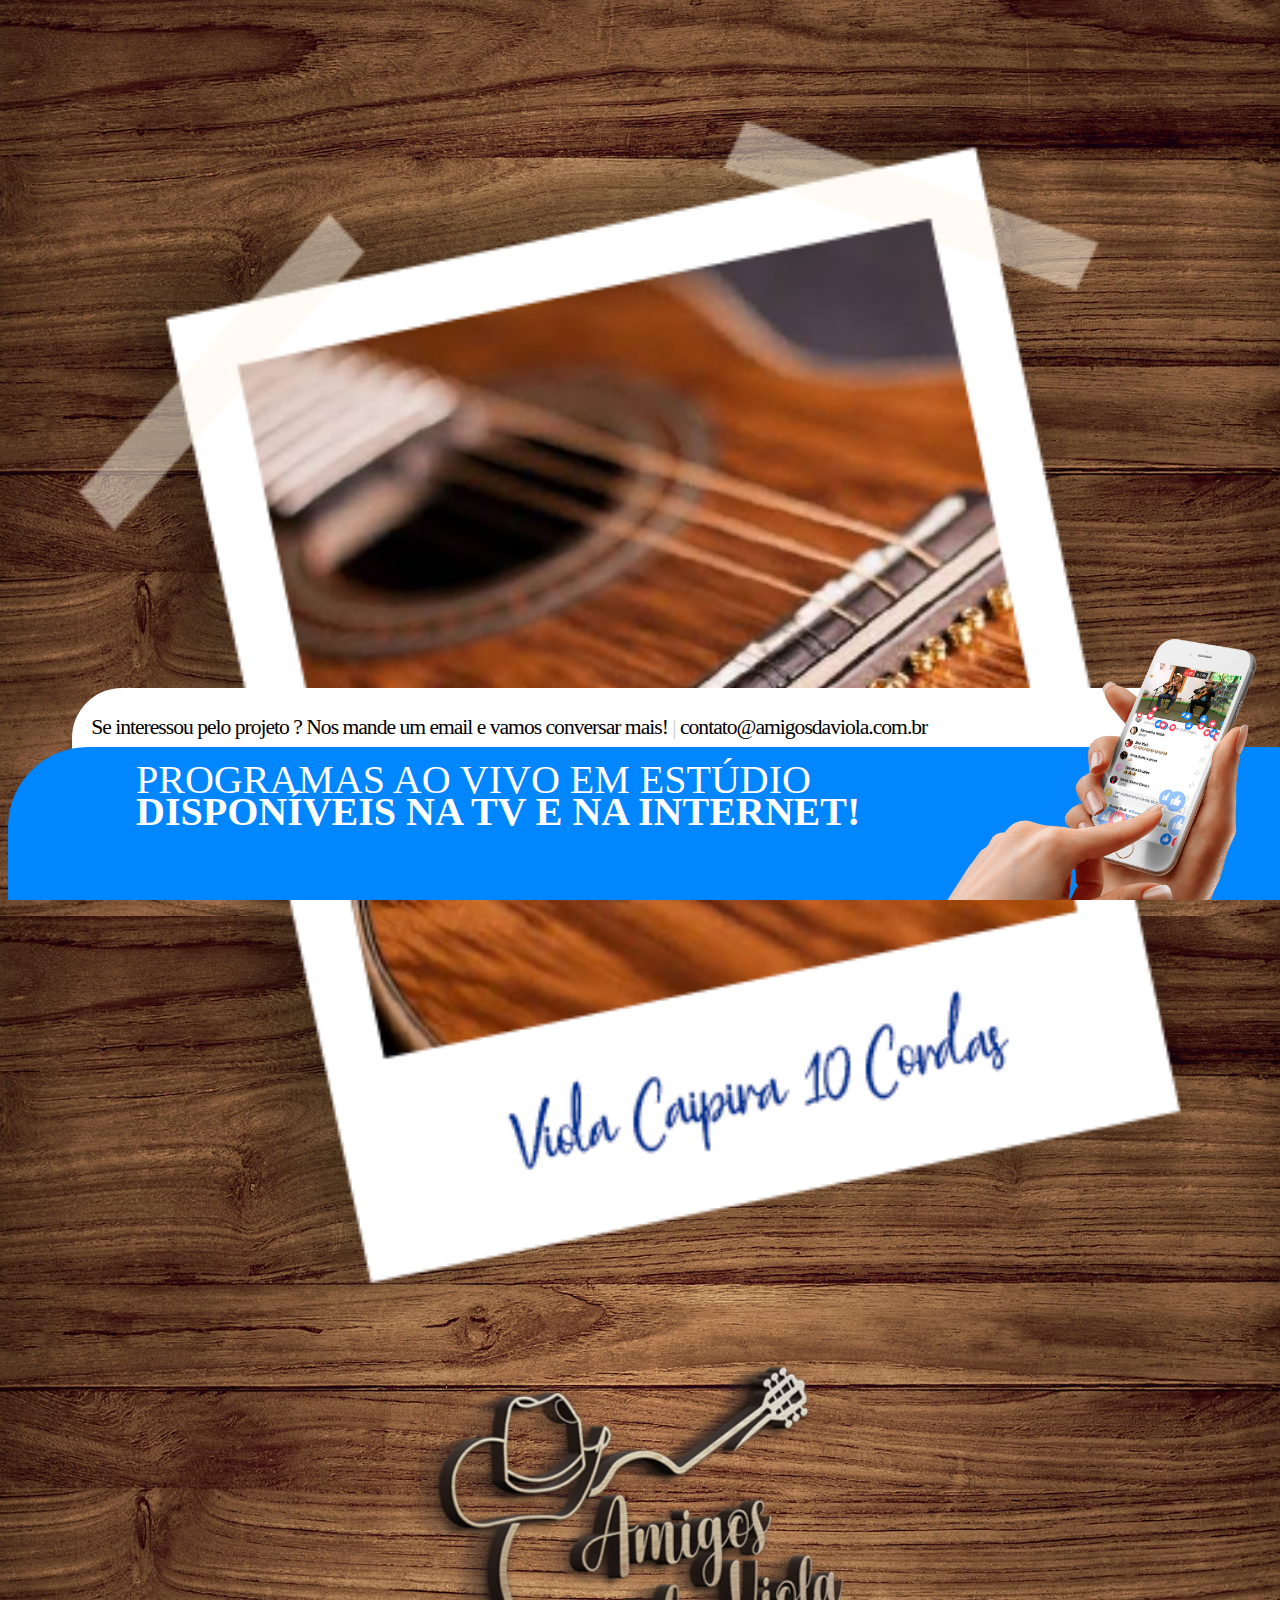
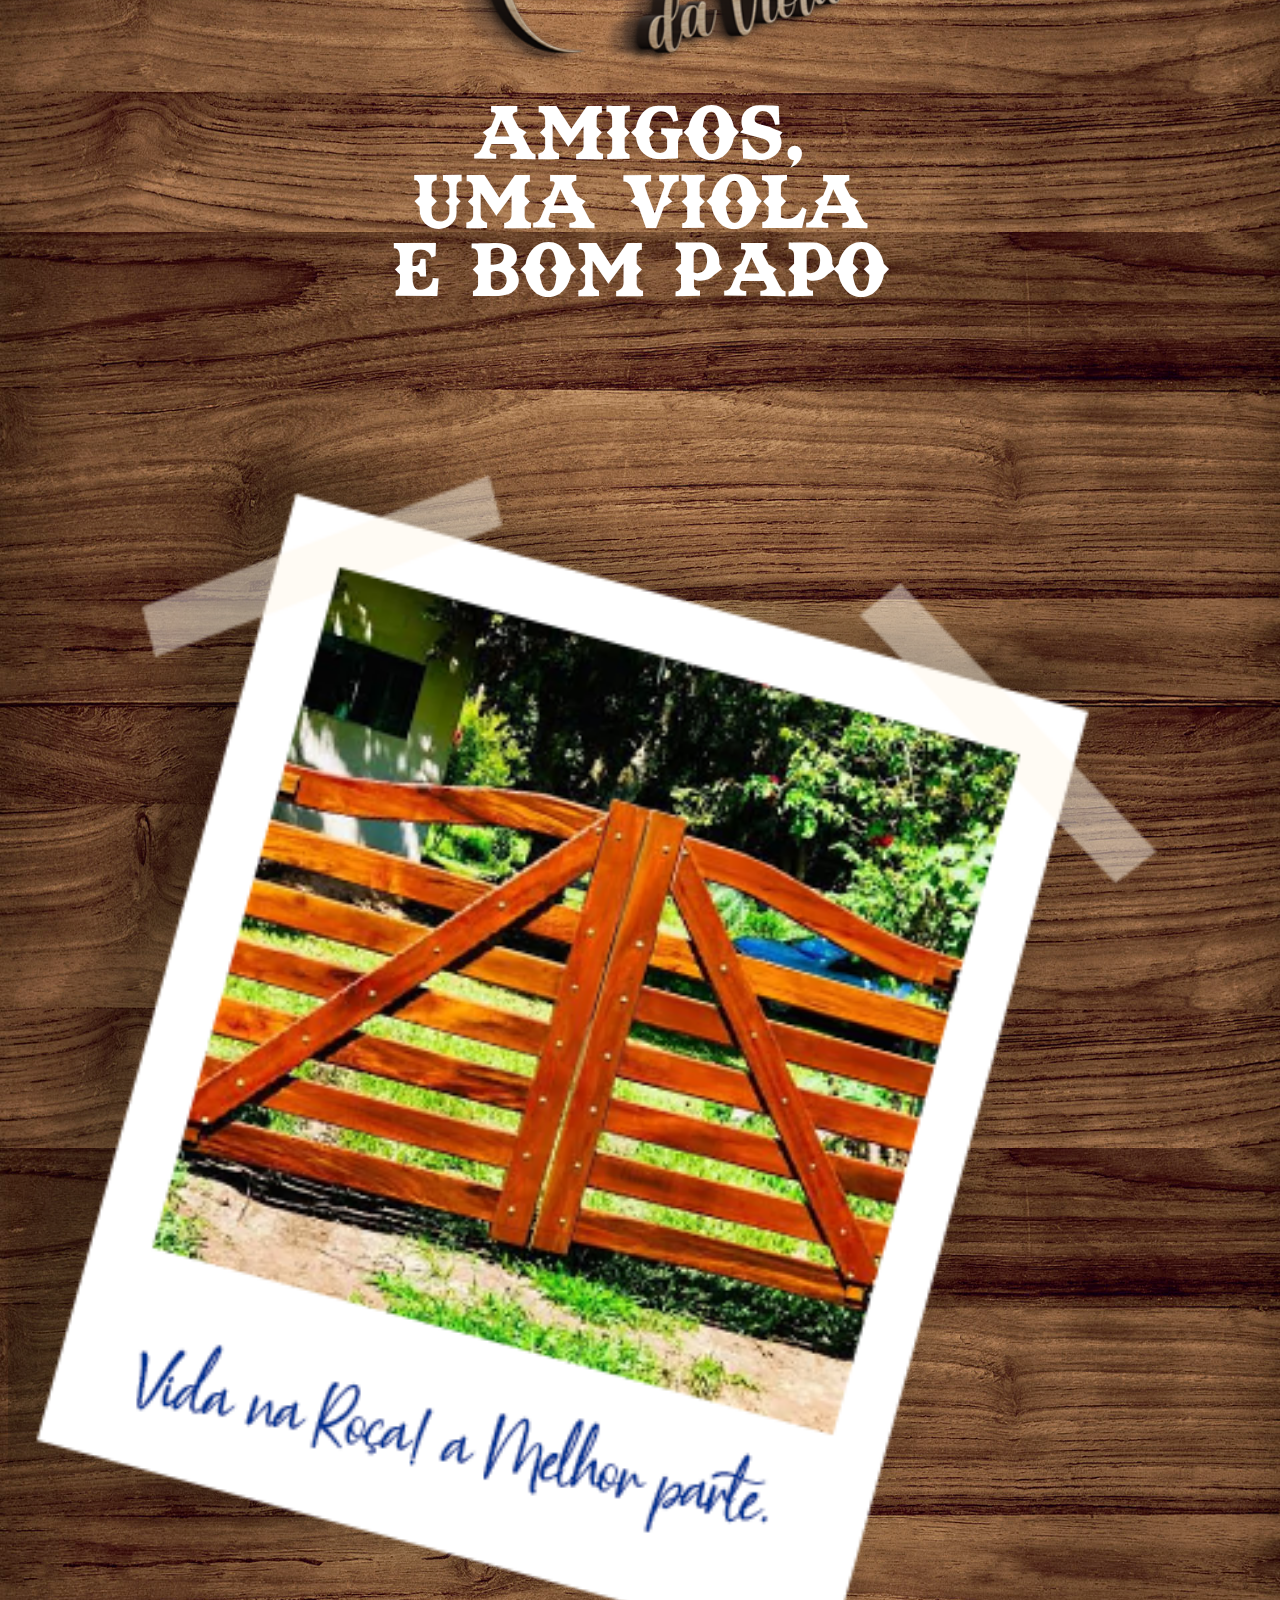
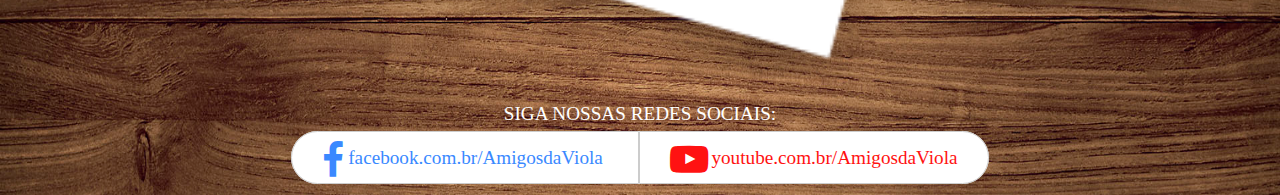
<file: index.html>
<!DOCTYPE html>
<html lang="en">
<head>
    <meta charset="UTF-8">
    <title>Document</title>
    <meta name="viewport" content="width=device-width, initial-scale=1, shrink-to-fit=no">
    <meta name="robots" content="noindex,nofollow">
    <link rel="stylesheet" href="https://stackpath.bootstrapcdn.com/bootstrap/4.2.1/css/bootstrap.min.css" integrity="sha384-GJzZqFGwb1QTTN6wy59ffF1BuGJpLSa9DkKMp0DgiMDm4iYMj70gZWKYbI706tWS" crossorigin="anonymous">
    <link rel="stylesheet" href="css/style.css">
    <link rel="stylesheet" href="https://cdnjs.cloudflare.com/ajax/libs/font-awesome/4.7.0/css/font-awesome.min.css">
    <link href="https://fonts.googleapis.com/css?family=Open+Sans&display=swap" rel="stylesheet">
</head>
<body>
    <div class="header d-flex">
        <div class="col-3 viola">
            <img src="viola.png" alt="">
        </div>
        <div class="col-sm-12 col-md-6 logo-text">
            <img src="logo.png" alt="">
            <h2>Amigos,<br> Uma Viola<br> e Bom Papo</h2>
        </div>
        <div class="col-3 porteira">
            <img src="porteira.png" alt="">
        </div>
        <div class="viola-n">
            <img src="viola.png" alt="">
        </div>
        <div class="porteira-n">
            <img src="porteira.png" alt="">
        </div>
    </div>
    <div class="main">
        <p>Siga nossas redes sociais:</p>
        <div class="btns">
            <a href="https://www.facebook.com/amigosdaviola"><i class="fa fa-facebook"></i>facebook.com.br/AmigosdaViola <span>|</span></a>
            <a href="https://www.youtube.com/user/amigosdaviola"><span>|</span><i class="fa fa-youtube-play"></i>youtube.com.br/AmigosdaViola</a>
        </div>
    </div>
    <div class="sub-footer">
        <p>Se interessou pelo projeto ? Nos mande um email e vamos conversar mais! <span class="tralhaa">|</span> contato@amigosdaviola.com.br</p>
    </div>
    <div class="footer">
        <p>PROGRAMAS AO VIVO EM ESTÚDIO</p>
        <p>DISPONÍVEIS NA TV E NA INTERNET!</p>
    </div>
    <img class="iphone" src="iphone.png" alt="">
    
    
    
    
    
    
    <script src="https://code.jquery.com/jquery-3.3.1.slim.min.js" integrity="sha384-q8i/X+965DzO0rT7abK41JStQIAqVgRVzpbzo5smXKp4YfRvH+8abtTE1Pi6jizo" crossorigin="anonymous"></script>
    <script src="https://cdnjs.cloudflare.com/ajax/libs/popper.js/1.14.6/umd/popper.min.js" integrity="sha384-wHAiFfRlMFy6i5SRaxvfOCifBUQy1xHdJ/yoi7FRNXMRBu5WHdZYu1hA6ZOblgut" crossorigin="anonymous"></script>
    <script src="https://stackpath.bootstrapcdn.com/bootstrap/4.2.1/js/bootstrap.min.js" integrity="sha384-B0UglyR+jN6CkvvICOB2joaf5I4l3gm9GU6Hc1og6Ls7i6U/mkkaduKaBhlAXv9k" crossorigin="anonymous"></script>
</body>
</html>
</file>
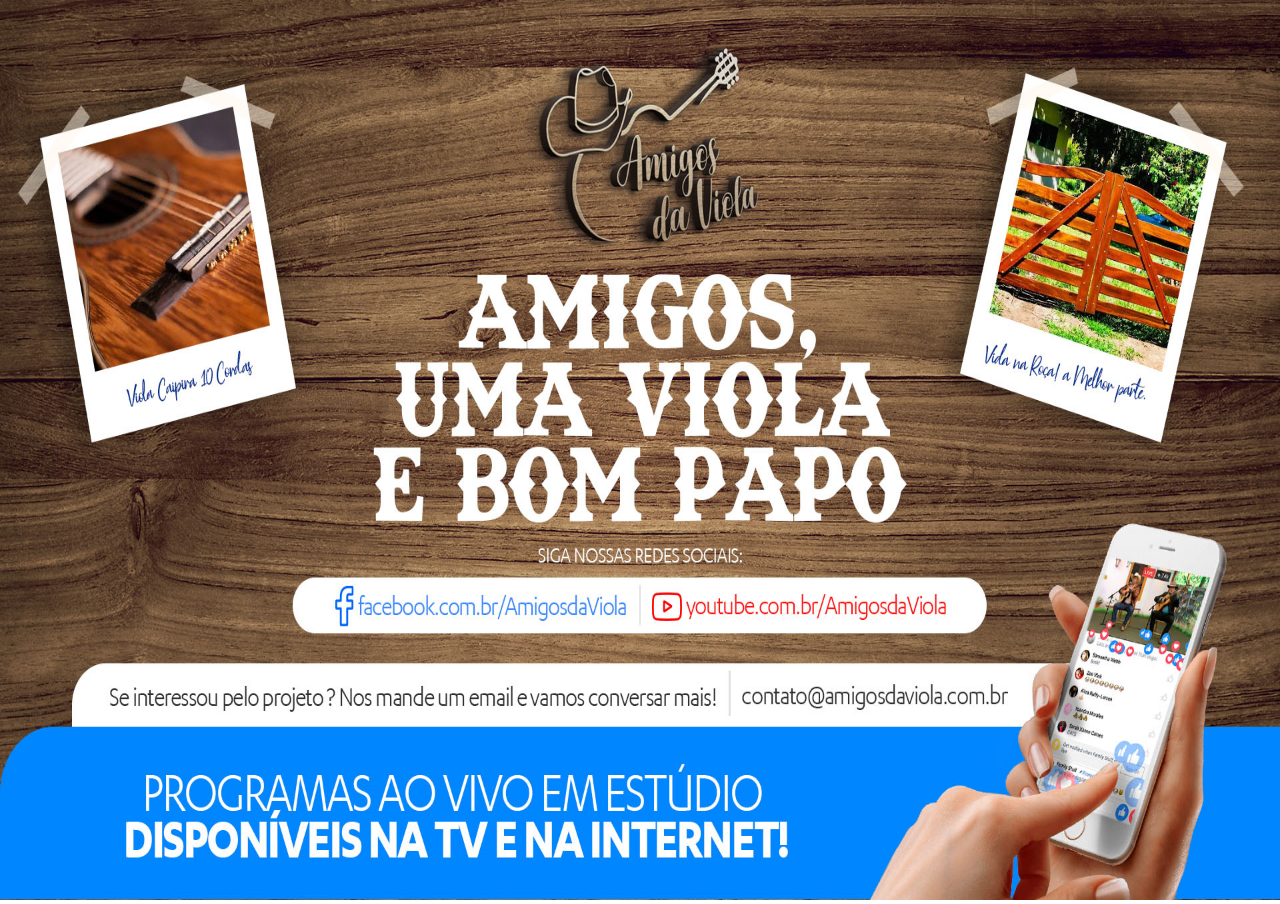
<file: ex.html>
<!DOCTYPE html>
<html lang="en">
<head>
    <meta charset="UTF-8">
    <title>Document</title>
    <meta name="viewport" content="width=device-width, initial-scale=1, shrink-to-fit=no">
    <meta name="robots" content="noindex,nofollow">
    <link rel="stylesheet" href="https://stackpath.bootstrapcdn.com/bootstrap/4.2.1/css/bootstrap.min.css" integrity="sha384-GJzZqFGwb1QTTN6wy59ffF1BuGJpLSa9DkKMp0DgiMDm4iYMj70gZWKYbI706tWS" crossorigin="anonymous">
    <link rel="stylesheet" href="https://cdnjs.cloudflare.com/ajax/libs/font-awesome/4.7.0/css/font-awesome.min.css">
    <style>
        body{
            padding: 0;
            margin: 0;
        }
        img{
            width: 100vw;
            height: 100vh;
        }
    </style>
</head>
<body>
    <img src="Prisma%20Produtora%20-%20Pagina%20Amigos%20da%20Viola.jpg" alt="">
</body>
</html>
</file>
<file: css/style.css>
body {
    height: 100vh !important;
    max-height: 100vh;
    min-height: 100vh;
    background-image: url(../background-p.jpg);
    background-size: 100% 100%;
    font-family: 'Open Sans'sans-serif;
}

.viola {}

.viola img {
    margin-top: 5%;
    width: 95%;
}

.porteira {}

.porteira img {
    margin-top: 5%;
    width: 95%;
}

.logo-text {}

.logo-text img {
    width: 35%;
    margin: 1% 32.5% 0;
}

.logo-text h2 {
    font-family: myFontPrimary;
    color: #FFF;
    font-size: 7em;
    text-align: center;
    line-height: 0.95;
    margin-top: 1%;
}

.main {}

.main p {
    color: #FFF;
    text-transform: uppercase;
    text-align: center;
    font-size: 1.2em;
    font-weight: 500;
    margin-bottom: 0;
}

.btns {
    width: 100%;
    text-align: center;
}

.btns a:nth-of-type(1) {
    color: #3a89ff;
    text-decoration: none;
    background-color: #fff;
    font-size: 1.8em;
    padding: 15px 0px 15px 30px;
    line-height: 80px;
    margin-right: -3px !important;
    border-top-left-radius: 40px;
    border-bottom-left-radius: 40px;
}

.btns a:nth-of-type(1) i {
    font-size: 2em;
    vertical-align: middle;
    margin-right: .3%;
    line-height: 70px;
}

.btns a:nth-of-type(1) span {
    text-align: right !important;
    font-size: 1.4em;
    padding: 0 !important;
    margin-right: -3px;
    color: #ccc;
}

.btns a:nth-of-type(2) {
    color: #ff1212;
    text-decoration: none;
    background-color: #fff;
    font-size: 1.8em;
    padding: 15px 30px 15px 0px;
    line-height: 80px;
    margin-left: -5px !important;
    border-top-right-radius: 40px;
    border-bottom-right-radius: 40px;
}

.btns a:nth-of-type(2) i {
    font-size: 2em;
    vertical-align: middle;
    margin-right: .3%;
}

.btns a:nth-of-type(2) span {
    text-align: left !important;
    font-size: 1.4em;
    padding: 0 !important;
    margin-left: -3px;
    color: #ccc;
    margin-right: .7%;
}

.sub-footer {
    width: 85%;
    margin: 1% 10% 1% 5%;
    background: #FFF;
    padding: 0 3% .1%;
    border-top-left-radius: 50px;
    position: absolute;
    bottom: 14vh;
}

.sub-footer p {
    text-align: left;
    font-size: 1.65em;
}

.sub-footer p span {
    color: #ccc;
    font-size: 1.4em;
}

.footer {
    position: absolute;
    bottom: 0;
    height: 17vh;
    width: 100vw;
    background: #0086ff;
    border-top-left-radius: 80px;
}

.footer p:nth-of-type(1) {
    color: #fff;
    font-size: 3.5em;
    margin-left: 10%;
    margin-bottom: 0 !important;
    margin-top: 20px;
}

.footer p:nth-of-type(2) {
    font-size: 3.5em;
    color: #fff;
    margin-top: 0 !important;
    line-height: 18px;
    font-weight: 800;
    margin-left: 10%
}

.iphone {
    position: absolute;
    bottom: 0;
    right: 1.5%;
    width: 25%;
}

@media(max-width: 1366px) {
    .logo-text h2 {
        font-size: 4.5em;
    }

    .btns a:nth-of-type(1) {
        padding: 15px 30px 15px 30px;
        font-size: 1.2em;
        line-height: 50px;
        margin-right: 0 !important;
        border: 1px solid #ccc;
    }

    .btns a:nth-of-type(2) {
        font-size: 1.2em;
        line-height: 50px;
        padding: 15px 30px 15px 30px;
        margin-left: 0 !important;
        border: 1px solid #ccc;
    }

    .btns a:nth-of-type(1) span,
    .btns a:nth-of-type(2) span {
        display: none;
    }

    .sub-footer {
        margin-top: 0;
        padding: .4% 3% 0 1.5%;
    }

    .sub-footer p {
        text-align: left;
        font-size: 1.5em;
        letter-spacing: -1px
    }

    .sub-footer p span {
        color: #ccc;
        font-size: 1em;
        
    }

    .footer p:nth-of-type(1) {
        font-size: 2.5em;
        margin-top: .7%;
    }

    .footer p:nth-of-type(2) {
        font-size: 2.5em;
    }

}

@media(max-width: 1280px) {
    .sub-footer p {
        text-align: left;
        font-size: 1.35em;
        letter-spacing: -1px
    }
}

.viola-n {
    display: none;
}

.porteira-n {
    display: none;
}

@media(max-width: 991px) {

    body {
        height: auto;
        max-height: auto;
        min-height: auto;
    }

    .header {
        display: block !important
    }

    .viola {
        display: none;
    }

    .viola img {
        margin-top: 100%;
        width: 95%;
    }

    .porteira {
        display: none;
    }

    .porteira img {
        margin-top: 5%;
        width: 95%;
    }

    .logo-text {}

    .logo-text img {
        width: 60%;
        margin: 1% 20% 0;
    }
    .logo-text h2{
        font-size: 3em;
    }
    
    .sub-footer {
        position: inherit;
        margin: 0!important;
        padding: 3% 7%;
        clear: both;
        width: 100%;
        border-top-left-radius: 40px;
        border-top-right-radius: 40px;
        text-align: center !important;
    }

    .sub-footer p {
        text-align: center;
        font-size: 1.2em;
        letter-spacing: -1px;
        margin-bottom: 0;
    }

    .sub-footer p span {
        color: #ccc;
        font-size: 1em;
        display: none!important;
    }

    .footer {
        position: ;
        bottom: auto;
        height: auto !important;
        width: 100%;
        background: #0086ff;
        border-top-left-radius: 0px;
        margin-bottom: 0;
        margin-top: 0!important;
    }

    .footer p:nth-of-type(1) {
        color: #fff;
        font-size: 1.2em;
        margin-left: 0%;
        margin-bottom: 0 !important;
        margin-top: 20px;
        text-align: center;
    }

    .footer p:nth-of-type(2) {
        font-size: 1.5em;
        color: #fff;
        margin-top: 0 !important;
        line-height: 40px;
        font-weight: 800;
        margin-left: 0;
        text-align: center
    }

    .iphone {
        position: inherit;
        display: none;
    }

    .viola-n {
        display: block;
        width: 50%;
        float: left;
    }

    .viola-n img {
        width: 90%;
        margin: 0 5%;
    }

    .porteira-n {
        display: block;
        width: 50%;
        float: left;
    }

    .porteira-n img {
        width: 90%;
        margin: 0 5%;
    }

    .main {
        clear: both;
    }

    .btns {
        display: block !important;
        clear: both;
    }

    .btns a:nth-of-type(1) {
        color: #3a89ff;
        text-decoration: none;
        background-color: #fff;
        font-size: 1em;
        padding: 5px 0;
        line-height: 40px;
        margin-right: 15% !important;
        border-radius: 40px;
        width: 90%;
        margin-left: 5%;
        float: left;
        margin-bottom: 2%;
    }

    .btns a:nth-of-type(1) i {
        font-size: 1.8em;
        vertical-align: middle;
        margin-right: 0;
        line-height: 40px;
        margin-right: 2%;
    }

    .btns a:nth-of-type(1) span {
        text-align: right !important;
        font-size: 1.4em;
        padding: 0 !important;
        margin-right: -3px;
        color: #ccc;
        display: none;
    }

    .btns a:nth-of-type(2) {
        color: #ff1212;
        text-decoration: none;
        background-color: #fff;
        font-size: 1em;
        padding: 5px 0;
        line-height: 40px;
        margin-left: 5% !important;
        margin-right: 5%;
        border-radius: 40px;
        width: 90% !important;
        float: left;
        margin-bottom: 5%;
    }

    .btns a:nth-of-type(2) i {
        font-size: 1.8em;
        vertical-align: middle;
        margin-right: 0;
        margin-right: 2%;
    }

    .btns a:nth-of-type(2) span {
        text-align: left !important;
        font-size: 1.4em;
        padding: 0 !important;
        margin-left: -3px;
        color: #ccc;
        margin-right: .7%;
        display: none;
    }
    .tralhaa{
        display: none!important;
    }

}
































@font-face {
    font-family: myFontPrimary;
    src: url(../fonts/TEXAT-BOLD-PERSONAL-USE.otf);
}

@font-face {
    font-family: myFontSecondary;
    src: url(../fonts/WestayScript.otf);
}
</file>
